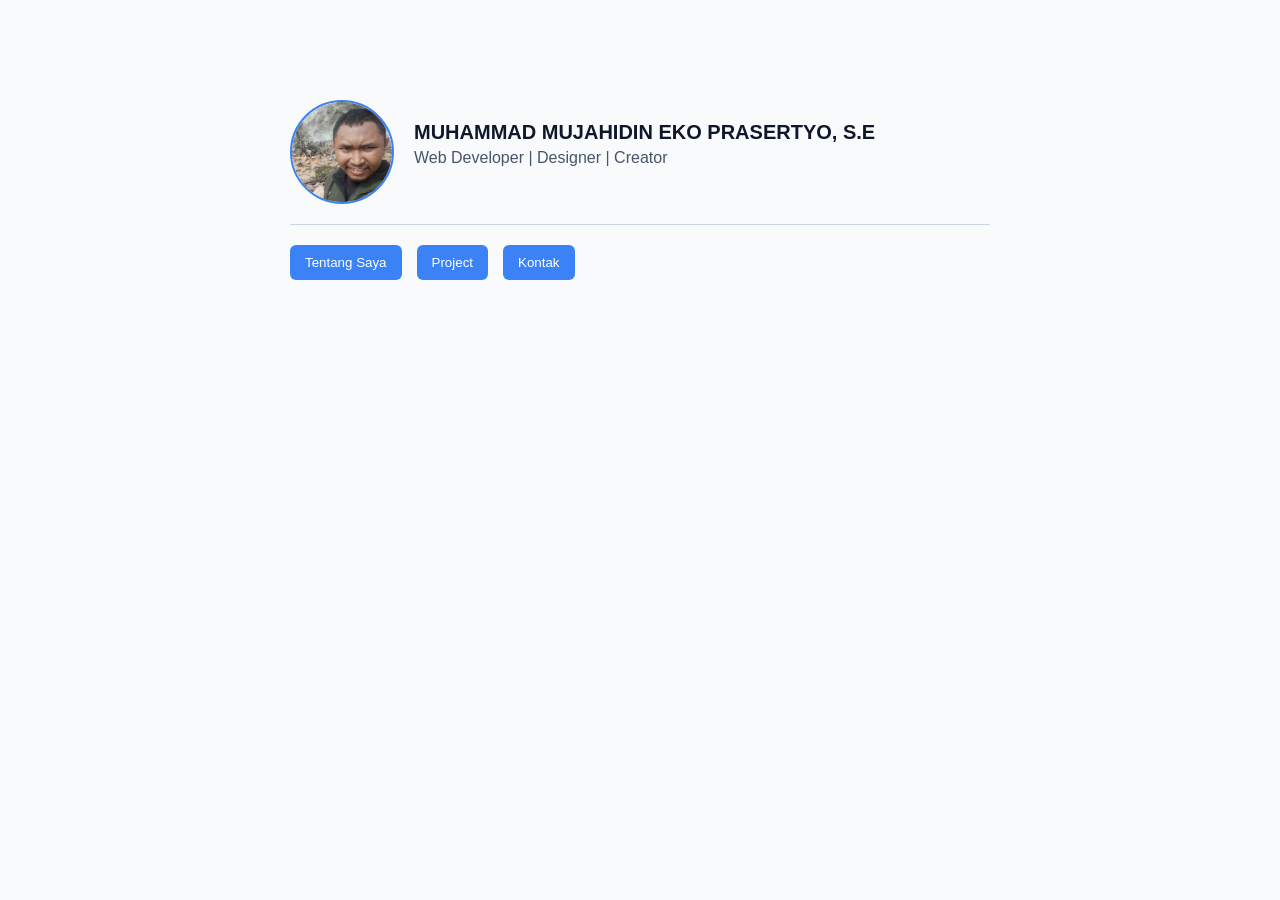
<file: index.html>
<!DOCTYPE html>
<html lang="id">
<head>
  <meta charset="UTF-8">
  <meta name="viewport" content="width=device-width, initial-scale=1.0">
  <title>Portfolio Saya</title>
  <link rel="stylesheet" href="css/home.css">
</head>
<body>

  <div class="container">

    <div class="profile-section">

      <img src="img/1.jpeg" class="profile">

      <div class="info">
        <h1>MUHAMMAD MUJAHIDIN EKO PRASERTYO, S.E</h1>
        <p>Web Developer | Designer | Creator</p>

      </div>

    </div>

    <div class="line"></div>

    <div class="menu">
      <button onclick="goTo('about.html')">Tentang Saya</button>
      <button onclick="goTo('project.html')">Project</button>
      <button onclick="goTo('contact.html')">Kontak</button>
    </div>

  </div>

  <script src="script.js"></script>
</body>
</html>
</file>
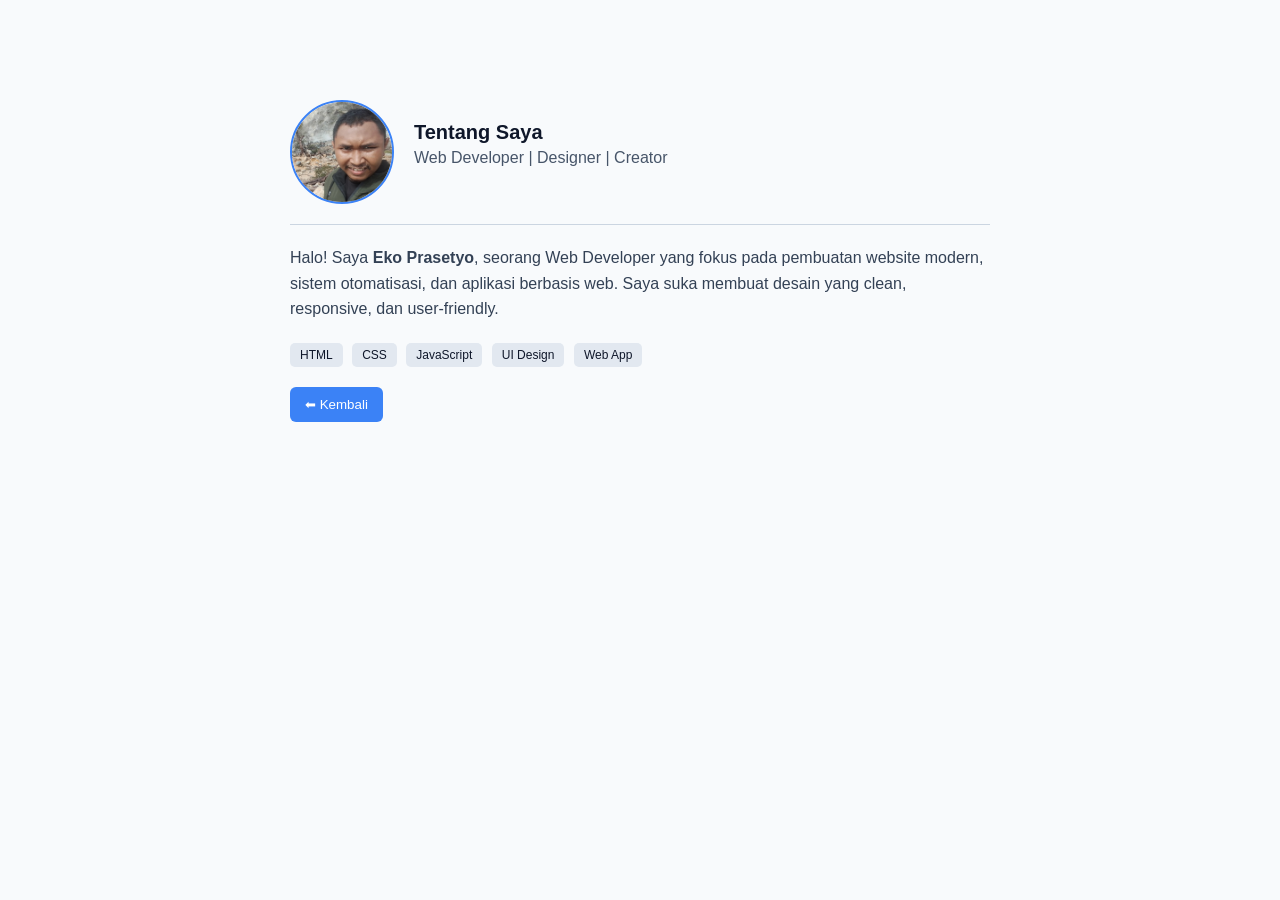
<file: pages/about.html>
<!DOCTYPE html>
<html lang="id">
<head>
  <meta charset="UTF-8">
  <meta name="viewport" content="width=device-width, initial-scale=1.0">
  <title>About Me</title>
  <link rel="stylesheet" href="../css/about.css">
</head>
<body>

  <div class="container">

    <div class="profile-section">

      <img src="../img/1.jpeg" class="profile">

      <div class="info">
        <h1>Tentang Saya</h1>
        <p>Web Developer | Designer | Creator</p>
      </div>

    </div>

    <div class="line"></div>

    <p class="bio">
      Halo! Saya <b>Eko Prasetyo</b>, seorang Web Developer yang fokus pada pembuatan website modern, 
      sistem otomatisasi, dan aplikasi berbasis web. Saya suka membuat desain yang clean, 
      responsive, dan user-friendly.
    </p>

    <div class="skills">
      <span>HTML</span>
      <span>CSS</span>
      <span>JavaScript</span>
      <span>UI Design</span>
      <span>Web App</span>
    </div>

    <div class="menu">
      <button onclick="window.location.href='../index.html'">⬅ Kembali</button>
    </div>

  </div>

</body>
</html>
</file>
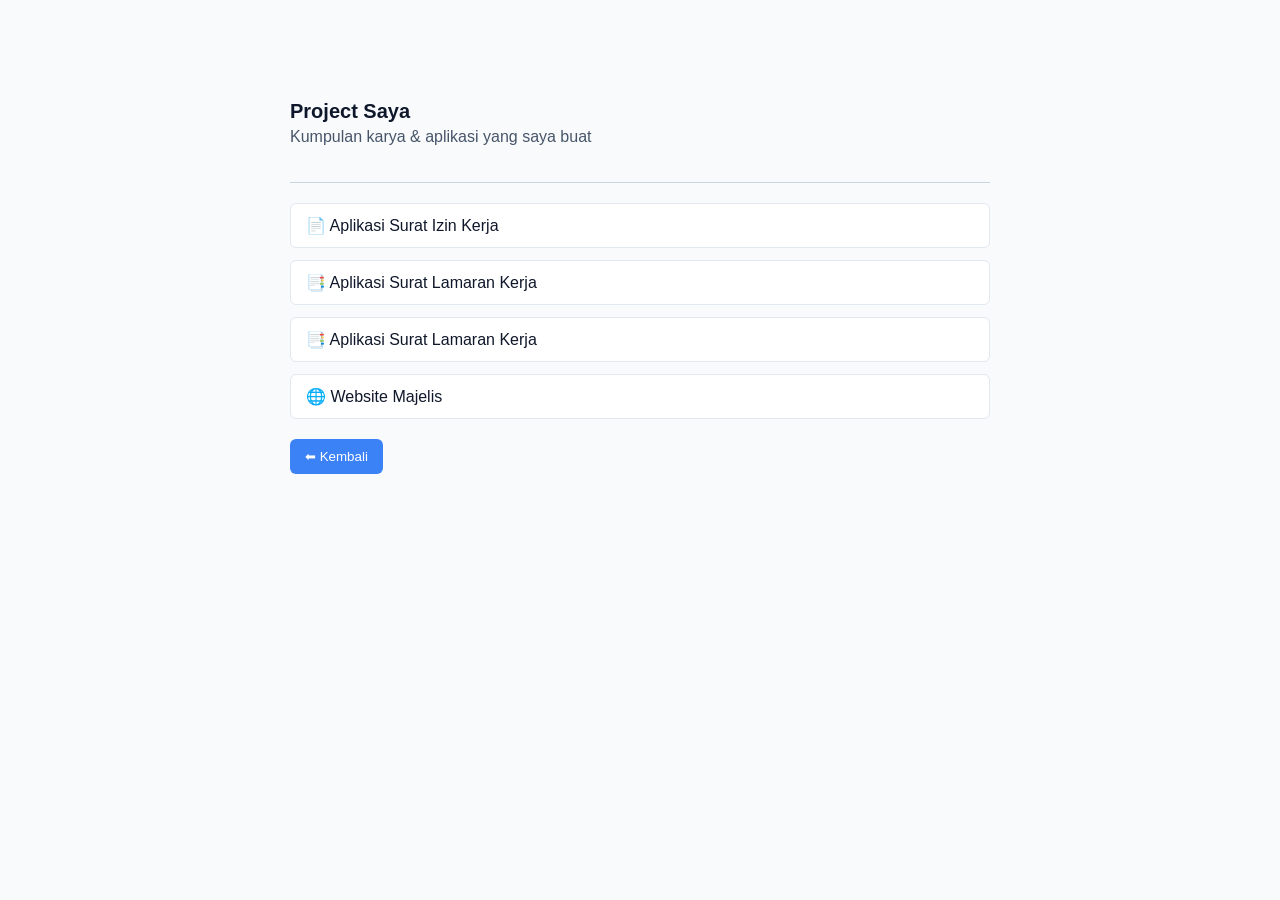
<file: pages/project.html>
<!DOCTYPE html>
<html lang="id">
<head>
  <meta charset="UTF-8">
  <meta name="viewport" content="width=device-width, initial-scale=1.0">
  <title>Project</title>
  <link rel="stylesheet" href="../css/project.css">
</head>
<body>

  <div class="container">

    <div class="profile-section">

      <div class="info">
        <h1>Project Saya</h1>
        <p>Kumpulan karya & aplikasi yang saya buat</p>
      </div>

    </div>

    <div class="line"></div>

    <div class="project-list">

      <div class="project-card" onclick="goTo('surat-izin-kerja.html')">
        📄 Aplikasi Surat Izin Kerja
      </div>

      <div class="project-card" onclick="goTo('surat-lamaran-kerja.html')">
        📑 Aplikasi Surat Lamaran Kerja
      </div>

      <div class="project-card" onclick="goTo('surat-resign.html')">
        📑 Aplikasi Surat Lamaran Kerja
      </div>

      <div class="project-card" onclick="goTo('https://mujahidcorporation.github.io/Majelis_QA/')">
        🌐 Website Majelis
      </div>

    </div>

    <div class="menu">
      <button onclick="window.location.href='../index.html'">
        ⬅ Kembali
      </button>
    </div>

  </div>

  <script>
    function goTo(page){
      window.location.href = page;
    }
  </script>

</body>
</html>
</file>
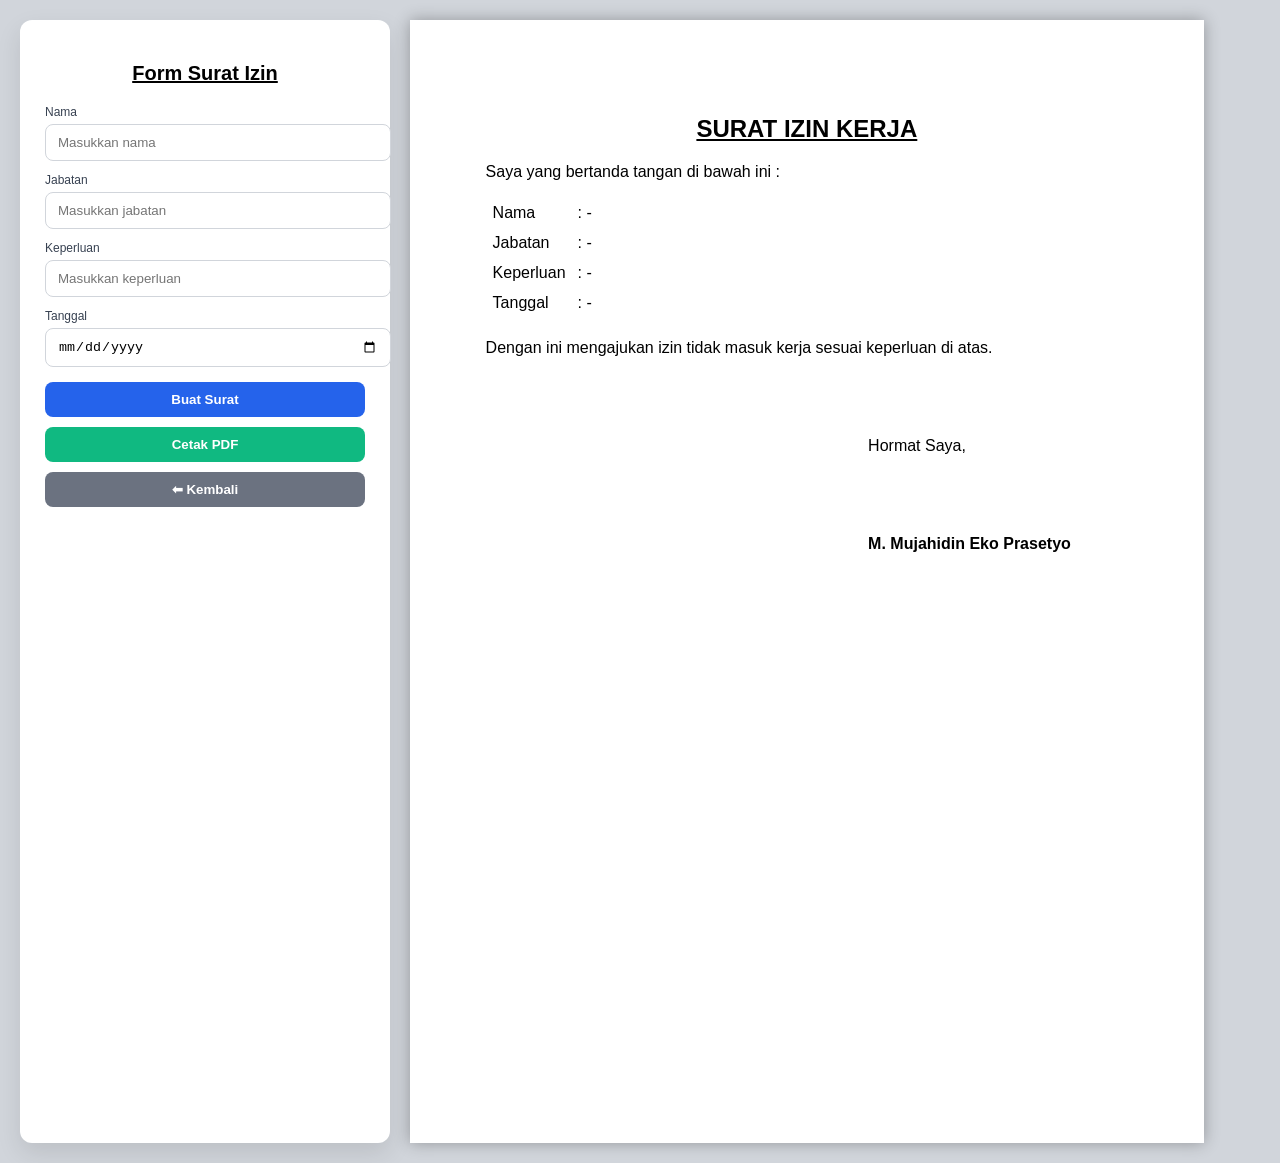
<file: pages/surat-izin-kerja.html>
<!DOCTYPE html>
<html lang="id">
<head>
  <meta charset="UTF-8">
  <title>Surat Izin Kerja</title>
  <link rel="stylesheet" href="../css/surat.css">
</head>
<body>

<div class="container">

  <!-- FORM -->
  <div class="form-box">
  <h2>Form Surat Izin</h2>

  <div class="form-group">
    <label>Nama</label>
    <input type="text" id="nama" placeholder="Masukkan nama">
  </div>

  <div class="form-group">
    <label>Jabatan</label>
    <input type="text" id="jabatan" placeholder="Masukkan jabatan">
  </div>

  <div class="form-group">
    <label>Keperluan</label>
    <input type="text" id="keperluan" placeholder="Masukkan keperluan">
  </div>

  <div class="form-group">
    <label>Tanggal</label>
    <input type="date" id="tanggal">
  </div>

  <div class="btn-group">
    <button class="btn-primary" onclick="generate()">Buat Surat</button>
    <button class="btn-secondary" onclick="window.print()">Cetak PDF</button>
    <button class="btn-back" onclick="window.location.href='project.html'">
    ⬅ Kembali
  </button>
  </div>
</div>

  <!-- SURAT -->
  <div class="surat">

    <h2>SURAT IZIN KERJA</h2>
    <p class="isi">
      Saya yang bertanda tangan di bawah ini :
    </p>
    <table>
      <tr><td>Nama</td><td>: <span id="outNama">-</span></td></tr>
      <tr><td>Jabatan</td><td>: <span id="outJabatan">-</span></td></tr>
      <tr><td>Keperluan</td><td>: <span id="outKeperluan">-</span></td></tr>
      <tr><td>Tanggal</td><td>: <span id="outTanggal">-</span></td></tr>
    </table>

    <p class="isi">
      Dengan ini mengajukan izin tidak masuk kerja sesuai keperluan di atas.
    </p>

    <div class="ttd">
  <p class="hormat">Hormat Saya,</p>
  <div class="space"></div>
  <p class="nama">M. Mujahidin Eko Prasetyo</p>
</div>

  </div>

</div>

<script>
function generate(){
  document.getElementById("outNama").innerText = nama.value;
  document.getElementById("outJabatan").innerText = jabatan.value;
  document.getElementById("outKeperluan").innerText = keperluan.value;
  document.getElementById("outTanggal").innerText = tanggal.value;
}
</script>

</body>
</html>
</file>
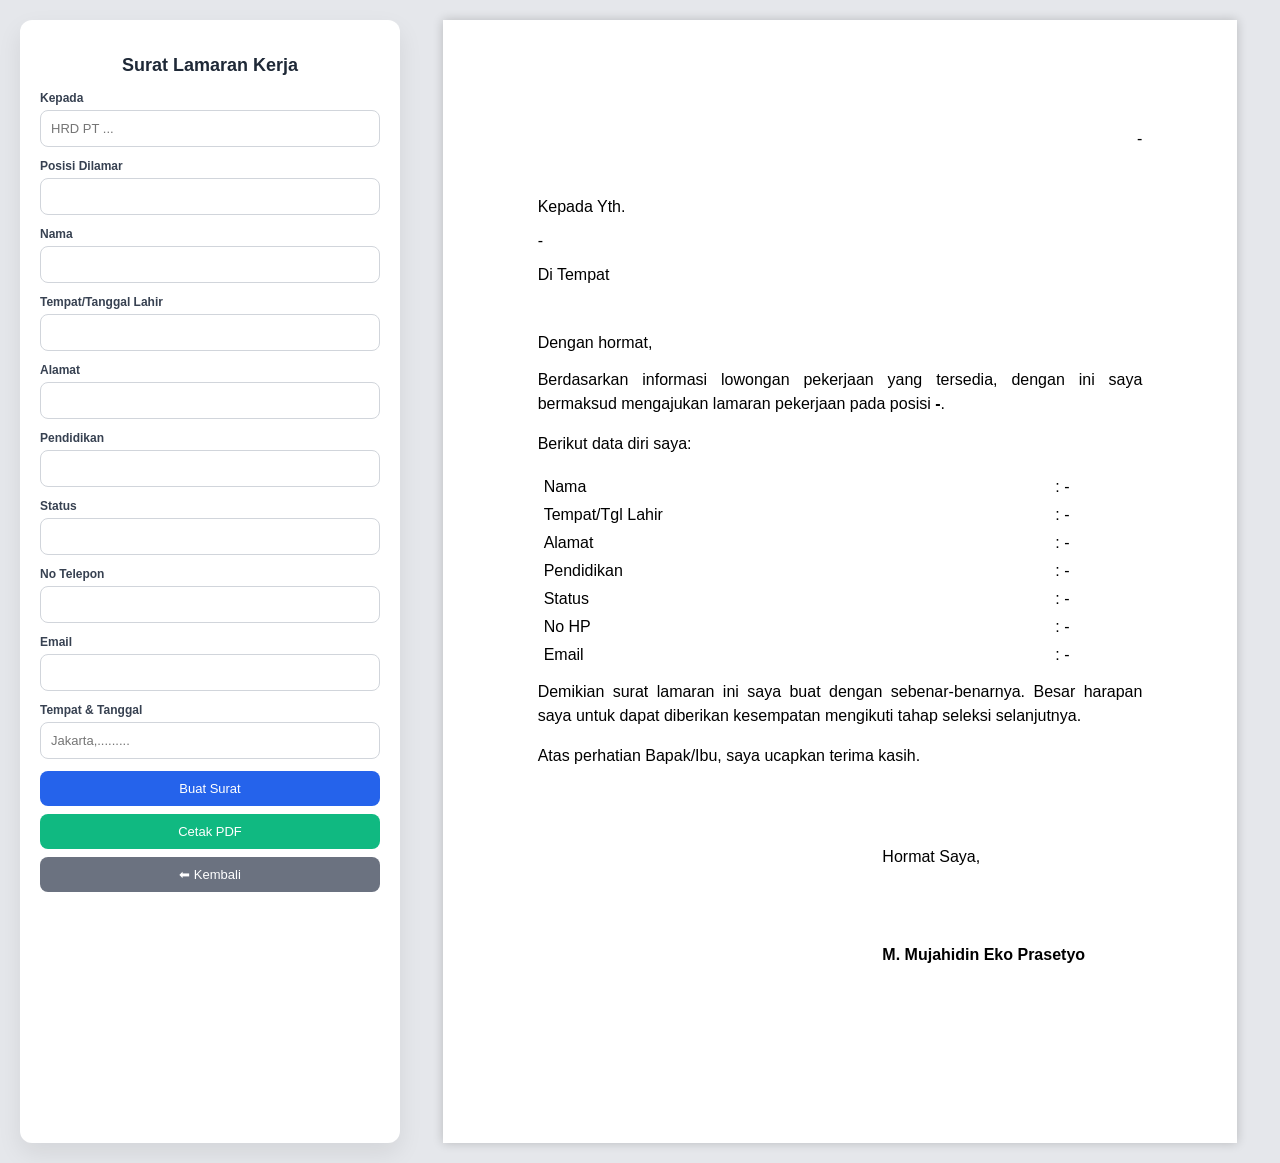
<file: pages/surat-lamaran-kerja.html>
<!DOCTYPE html>
<html lang="id">
<head>
  <meta charset="UTF-8">
  <meta name="viewport" content="width=device-width, initial-scale=1.0">
  <title>Surat Lamaran Kerja</title>
  <link rel="stylesheet" href="../css/surat-lamaran.css">
</head>
<body>

<div class="container">

  <!-- FORM -->
  <div class="form-box">

    <h2>Surat Lamaran Kerja</h2>

    <div class="form-group">
      <label>Kepada</label>
      <input type="text" id="kepada" placeholder="HRD PT ...">
    </div>

    <div class="form-group">
      <label>Posisi Dilamar</label>
      <input type="text" id="posisi">
    </div>

    <div class="form-group">
      <label>Nama</label>
      <input type="text" id="nama">
    </div>

    <div class="form-group">
      <label>Tempat/Tanggal Lahir</label>
      <input type="text" id="ttl">
    </div>

    <div class="form-group">
      <label>Alamat</label>
      <input type="text" id="alamat">
    </div>

    <div class="form-group">
      <label>Pendidikan</label>
      <input type="text" id="pendidikan">
    </div>

    <div class="form-group">
      <label>Status</label>
      <input type="text" id="status">
    </div>

    <div class="form-group">
      <label>No Telepon</label>
      <input type="text" id="telp">
    </div>

    <div class="form-group">
      <label>Email</label>
      <input type="text" id="email">
    </div>

    <div class="form-group">
  <label>Tempat & Tanggal</label>
  <input type="text" id="tanggal" placeholder="Jakarta,.........">
</div>

    <div class="btn-group">
      <button onclick="generate()">Buat Surat</button>
      <button onclick="window.print()">Cetak PDF</button>
      <button onclick="window.location.href='project.html'">⬅ Kembali</button>
    </div>

  </div>

  <!-- SURAT -->
  <div class="surat">

    <p class="right" id="outTanggal">-</p>

    <br>

    <p>Kepada Yth.</p>
    <p id="outKepada">-</p>
    <p>Di Tempat</p>

    <br>

    <p>Dengan hormat,</p>

    <p class="isi">
      Berdasarkan informasi lowongan pekerjaan yang tersedia, dengan ini saya bermaksud mengajukan lamaran pekerjaan pada posisi <b id="outPosisi">-</b>.
    </p>

    <p class="isi">
      Berikut data diri saya:
    </p>

    <table>
      <tr><td>Nama</td><td>: <span id="outNama">-</span></td></tr>
      <tr><td>Tempat/Tgl Lahir</td><td>: <span id="outTtl">-</span></td></tr>
      <tr><td>Alamat</td><td>: <span id="outAlamat">-</span></td></tr>
      <tr><td>Pendidikan</td><td>: <span id="outPendidikan">-</span></td></tr>
      <tr><td>Status</td><td>: <span id="outStatus">-</span></td></tr>
      <tr><td>No HP</td><td>: <span id="outTelp">-</span></td></tr>
      <tr><td>Email</td><td>: <span id="outEmail">-</span></td></tr>
    </table>

    <p class="isi">
      Demikian surat lamaran ini saya buat dengan sebenar-benarnya. Besar harapan saya untuk dapat diberikan kesempatan mengikuti tahap seleksi selanjutnya.
    </p>

    <p class="isi">
      Atas perhatian Bapak/Ibu, saya ucapkan terima kasih.
    </p>

    <!-- TTD -->
    <div class="ttd">
    <p class="hormat">Hormat Saya,</p>
    <div class="space"></div>
    <p class="nama">M. Mujahidin Eko Prasetyo</p>
    </div>
  </div>

</div>

<script>
const get = (id) => document.getElementById(id).value;

function generate(){
  document.getElementById("outNama").innerText = get("nama");
  document.getElementById("outKepada").innerText = get("kepada");
  document.getElementById("outPosisi").innerText = get("posisi");
  document.getElementById("outTtl").innerText = get("ttl");
  document.getElementById("outAlamat").innerText = get("alamat");
  document.getElementById("outPendidikan").innerText = get("pendidikan");
  document.getElementById("outStatus").innerText = get("status");
  document.getElementById("outTelp").innerText = get("telp");
  document.getElementById("outEmail").innerText = get("email");
  document.getElementById("outTanggal").innerText = get("tanggal");
  document.getElementById("outNamaTTD").innerText = get("nama");
}
</script>

</body>
</html>
</file>
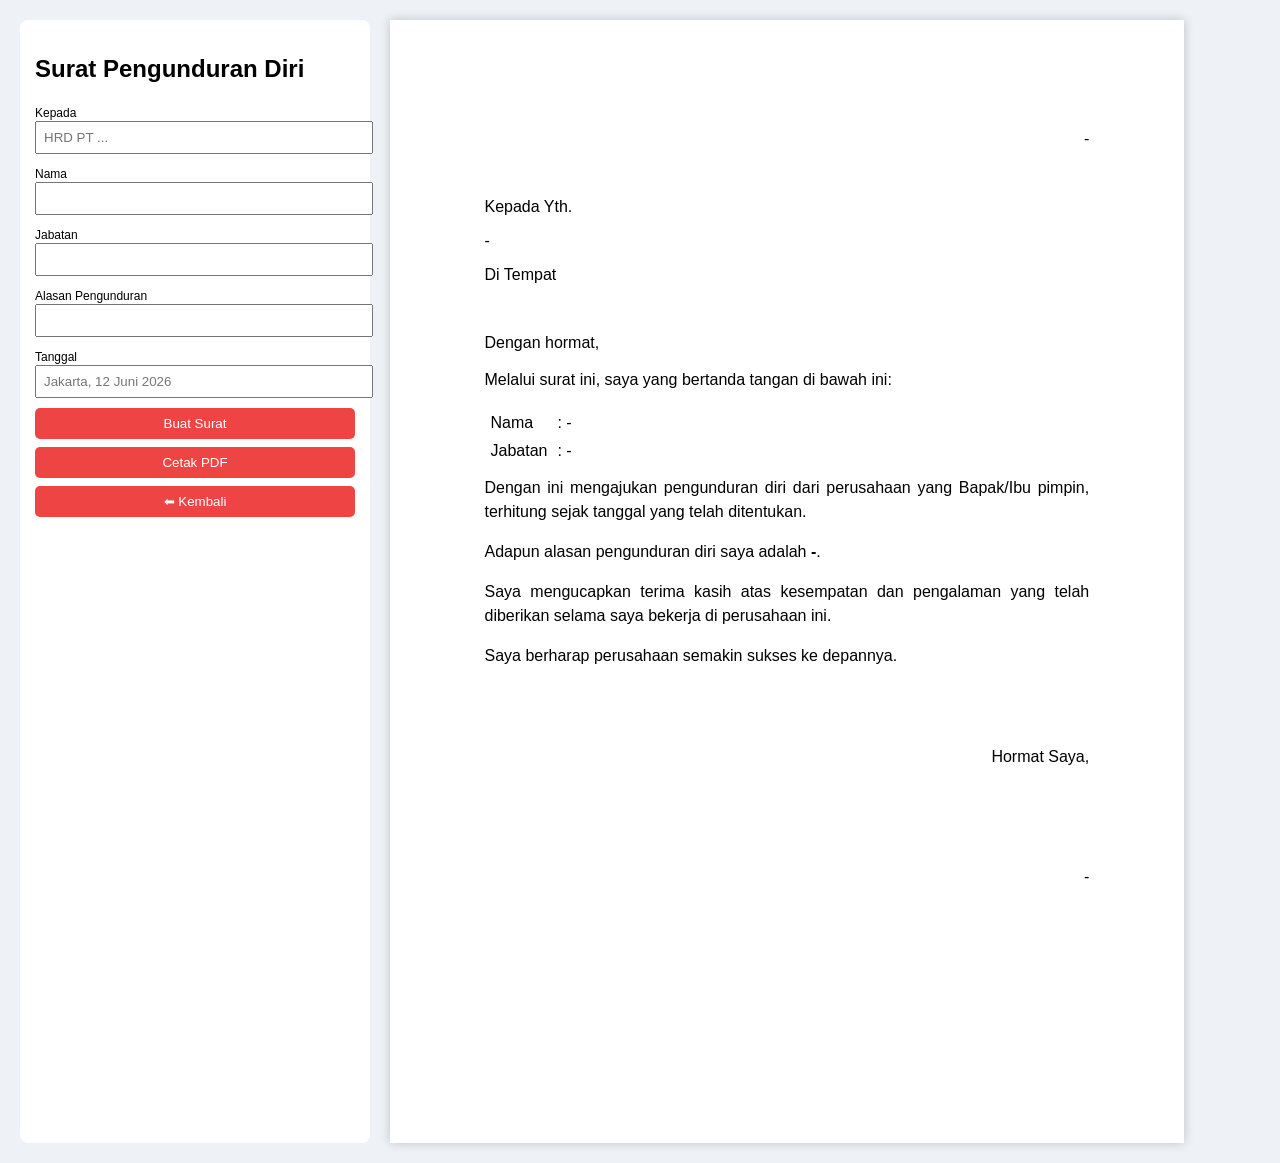
<file: pages/surat-resign.html>
<!DOCTYPE html>
<html lang="id">
<head>
  <meta charset="UTF-8">
  <meta name="viewport" content="width=device-width, initial-scale=1.0">
  <title>Surat Resign</title>
  <link rel="stylesheet" href="../css/surat-resign.css">
</head>
<body>

<div class="container">

  <!-- FORM -->
  <div class="form-box">

    <h2>Surat Pengunduran Diri</h2>

    <div class="form-group">
      <label>Kepada</label>
      <input type="text" id="kepada" placeholder="HRD PT ...">
    </div>

    <div class="form-group">
      <label>Nama</label>
      <input type="text" id="nama">
    </div>

    <div class="form-group">
      <label>Jabatan</label>
      <input type="text" id="jabatan">
    </div>

    <div class="form-group">
      <label>Alasan Pengunduran</label>
      <input type="text" id="alasan">
    </div>

    <div class="form-group">
      <label>Tanggal</label>
      <input type="text" id="tanggal" placeholder="Jakarta, 12 Juni 2026">
    </div>

    <div class="btn-group">
      <button onclick="generate()">Buat Surat</button>
      <button onclick="window.print()">Cetak PDF</button>
      <button onclick="window.location.href='project.html'">⬅ Kembali</button>
    </div>

  </div>

  <!-- SURAT -->
  <div class="surat">

    <p class="right" id="outTanggal">-</p>

    <br>

    <p>Kepada Yth.</p>
    <p id="outKepada">-</p>
    <p>Di Tempat</p>

    <br>

    <p>Dengan hormat,</p>

    <p class="isi">
      Melalui surat ini, saya yang bertanda tangan di bawah ini:
    </p>

    <table>
      <tr><td>Nama</td><td>: <span id="outNama">-</span></td></tr>
      <tr><td>Jabatan</td><td>: <span id="outJabatan">-</span></td></tr>
    </table>

    <p class="isi">
      Dengan ini mengajukan pengunduran diri dari perusahaan yang Bapak/Ibu pimpin, terhitung sejak tanggal yang telah ditentukan.
    </p>

    <p class="isi">
      Adapun alasan pengunduran diri saya adalah <b id="outAlasan">-</b>.
    </p>

    <p class="isi">
      Saya mengucapkan terima kasih atas kesempatan dan pengalaman yang telah diberikan selama saya bekerja di perusahaan ini.
    </p>

    <p class="isi">
      Saya berharap perusahaan semakin sukses ke depannya.
    </p>

    <!-- TTD -->
    <div class="ttd">
      <p class="hormat">Hormat Saya,</p>
      <div class="space"></div>
      <p class="nama" id="outNamaTTD">-</p>
    </div>

  </div>

</div>

<script>
const get = (id) => document.getElementById(id).value;

function generate(){
  document.getElementById("outTanggal").innerText = get("tanggal");
  document.getElementById("outKepada").innerText = get("kepada");
  document.getElementById("outNama").innerText = get("nama");
  document.getElementById("outJabatan").innerText = get("jabatan");
  document.getElementById("outAlasan").innerText = get("alasan");
  document.getElementById("outNamaTTD").innerText = get("nama");
}
</script>

</body>
</html>
</file>
<file: css/home.css>
body {
  margin: 0;
  font-family: Arial, sans-serif;
  background: #f8fafc;
  color: #0f172a;
}

/* container utama */
.container {
  max-width: 700px;
  margin: 80px auto;
  padding: 20px;
}

/* header profile */
.profile-section {
  display: flex;
  align-items: center;
  gap: 20px;
}

/* foto */
.profile {
  width: 100px;
  height: 100px;
  border-radius: 50%;
  object-fit: cover;
  border: 2px solid #3b82f6;
}

/* teks */
.info h1 {
  font-size: 20px;
  margin: 0;
}

.info p {
  margin-top: 5px;
  color: #475569;
}

/* garis */
.line {
  height: 1px;
  background: #cbd5e1;
  margin: 20px 0;
}

/* menu */
.menu {
  display: flex;
  gap: 15px;
}

/* button normal */
button {
  padding: 10px 15px;
  border: none;
  border-radius: 6px;
  cursor: pointer;

  background: #3b82f6;
  color: white;

  transition: 0.2s;
}

button:hover {
  background: #2563eb;
  transform: translateY(-2px);
}
</file>
<file: css/about.css>
body {
  margin: 0;
  font-family: Arial, sans-serif;
  background: #f8fafc;
  color: #0f172a;
}

/* container */
.container {
  max-width: 700px;
  margin: 80px auto;
  padding: 20px;
}

/* header section (SAMA DENGAN HOME) */
.profile-section {
  display: flex;
  align-items: center;
  gap: 20px;
}

/* foto */
.profile {
  width: 100px;
  height: 100px;
  border-radius: 50%;
  object-fit: cover;
  border: 2px solid #3b82f6;
}

/* info */
.info h1 {
  font-size: 20px;
  margin: 0;
}

.info p {
  margin-top: 5px;
  color: #475569;
}

/* garis */
.line {
  height: 1px;
  background: #cbd5e1;
  margin: 20px 0;
}

/* bio */
.bio {
  color: #334155;
  line-height: 1.6;
}

/* skill */
.skills {
  margin-top: 15px;
}

.skills span {
  display: inline-block;
  background: #e2e8f0;
  padding: 5px 10px;
  border-radius: 5px;
  font-size: 12px;
  margin-right: 5px;
  margin-top: 5px;
}

/* menu */
.menu {
  margin-top: 20px;
}

/* button sama seperti home */
button {
  padding: 10px 15px;
  border: none;
  border-radius: 6px;
  cursor: pointer;

  background: #3b82f6;
  color: white;

  transition: 0.2s;
}

button:hover {
  background: #2563eb;
  transform: translateY(-2px);
}
</file>
<file: css/project.css>
body {
  margin: 0;
  font-family: Arial, sans-serif;
  background: #f8fafc;
  color: #0f172a;
}

/* container sama semua halaman */
.container {
  max-width: 700px;
  margin: 80px auto;
  padding: 20px;
}

/* header */
.profile-section {
  display: flex;
  align-items: center;
}

/* text */
.info h1 {
  font-size: 20px;
  margin: 0;
}

.info p {
  margin-top: 5px;
  color: #475569;
}

/* garis */
.line {
  height: 1px;
  background: #cbd5e1;
  margin: 20px 0;
}

/* project list */
.project-list {
  display: flex;
  flex-direction: column;
  gap: 12px;
}

/* project card */
.project-card {
  padding: 12px 15px;
  border: 1px solid #e2e8f0;
  border-radius: 6px;
  background: white;

  cursor: pointer;
  transition: 0.2s;
}

/* hover */
.project-card:hover {
  background: #3b82f6;
  color: white;
  transform: translateY(-2px);
}

/* menu */
.menu {
  margin-top: 20px;
}

/* button sama semua halaman */
button {
  padding: 10px 15px;
  border: none;
  border-radius: 6px;

  background: #3b82f6;
  color: white;

  cursor: pointer;
  transition: 0.2s;
}

button:hover {
  background: #2563eb;
  transform: translateY(-2px);
}
</file>
<file: css/surat.css>
body {
  margin: 0;
  font-family: Arial;
  background: #d1d5db;
}

/* LAYOUT */
.container {
  display: flex;
  gap: 20px;
  padding: 20px;
}

/* FORM */
.form-box {
  width: 320px;
  background: white;
  padding: 25px;
  border-radius: 12px;
  box-shadow: 0 10px 25px rgba(0,0,0,0.1);

  font-family: Arial;
}

/* judul */
.form-box h2 {
  text-align: center;
  margin-bottom: 20px;
  font-size: 20px;
}

/* setiap input group */
.form-group {
  margin-bottom: 12px;
}

.form-group label {
  display: block;
  font-size: 12px;
  margin-bottom: 5px;
  color: #374151;
}

/* input */
.form-group input {
  width: 100%;
  padding: 10px 12px;

  border: 1px solid #d1d5db;
  border-radius: 8px;

  outline: none;
  transition: 0.2s;
}

.form-group input:focus {
  border-color: #2563eb;
  box-shadow: 0 0 5px rgba(37,99,235,0.3);
}

/* tombol */
.btn-group {
  margin-top: 15px;
  display: flex;
  flex-direction: column;
  gap: 10px;
}

button {
  padding: 10px;
  border: none;
  border-radius: 8px;
  cursor: pointer;
  font-weight: bold;
}
.btn-back {
  background: #6b7280;
  color: white;
}

.btn-back:hover {
  background: #4b5563;
}
/* tombol utama */
.btn-primary {
  background: #2563eb;
  color: white;
}

.btn-primary:hover {
  background: #1d4ed8;
}

/* tombol sekunder */
.btn-secondary {
  background: #10b981;
  color: white;
}

.btn-secondary:hover {
  background: #059669;
}
/* =========================
   SURAT A4 FULL FIX
========================= */
.surat {
  width: 210mm;        /* FIX A4 WIDTH */
  height: 297mm;       /* FIX A4 HEIGHT */
  background: white;

  padding: 20mm;
  box-sizing: border-box;

  box-shadow: 0 0 15px rgba(0,0,0,0.3);
}

/* JUDUL */
h2 {
  text-align: center;
  text-decoration: underline;
}

/* ISI */
table td {
  padding: 5px;
}

.isi {
  margin-top: 20px;
  text-align: justify;
}

/* TTD */
.ttd {
  margin-top: 80px;

  width: 100%;
  display: flex;
  flex-direction: column;

  align-items: flex-end; /* tetap di kanan */
}

/* KUNCI UTAMA: fleksibel & wrap */
.ttd {
  margin-top: 80px;

  width: 100%;
  display: flex;
  flex-direction: column;

  /* ini yang bikin blok ke kanan */
  align-items: flex-end;
}

/* INI KUNCI SEJAJAR */
.ttd .hormat,
.ttd .nama {
  width: 260px;        /* semua teks pakai lebar sama */
  text-align: left;    /* bikin “Hormat Saya” sejajar awal nama */

  margin: 0;
  word-break: break-word;
}

/* jarak tanda tangan */
.space {
  height: 80px;
}

/* nama lebih tegas */
.ttd .nama {
  font-weight: bold;
}
/* =========================
   PRINT MODE (PDF FIX FULL A4)
========================= */
@media print {

  body {
    background: white;
  }

  .form-box {
    display: none;
  }

  .container {
    display: block;
    padding: 0;
  }

  .surat {
    width: 210mm;
    height: 297mm;
    margin: 0;
    box-shadow: none;
    page-break-after: avoid;
  }

  @page {
    size: A4;
    margin: 0;
  }
}
</file>
<file: css/surat-lamaran.css>
body {
  margin: 0;
  font-family: Arial;
  background: #e5e7eb;
}

/* layout */
.container {
  display: flex;
  gap: 20px;
  padding: 20px;
}

/* FORM */
.form-box {
  width: 340px;
  background: #ffffff;
  padding: 20px;
  border-radius: 12px;
  box-shadow: 0 10px 25px rgba(0,0,0,0.08);
  font-family: Arial, sans-serif;
}

/* TITLE */
.form-box h2 {
  text-align: center;
  margin-bottom: 15px;
  font-size: 18px;
  color: #1f2937;
}

/* GROUP */
.form-group {
  margin-bottom: 12px;
  display: flex;
  flex-direction: column;
}

/* LABEL */
.form-group label {
  font-size: 12px;
  margin-bottom: 5px;
  color: #374151;
  font-weight: 600;
}

/* INPUT */
.form-group input {
  padding: 10px;
  border: 1px solid #d1d5db;
  border-radius: 8px;
  outline: none;
  font-size: 13px;
  transition: 0.2s;
}

.form-group input:focus {
  border-color: #2563eb;
  box-shadow: 0 0 0 2px rgba(37,99,235,0.15);
}

/* BUTTON GROUP */
.btn-group {
  display: flex;
  flex-direction: column;
  gap: 8px;
  margin-top: 10px;
}

/* BUTTON */
.btn-group button {
  padding: 10px;
  border: none;
  border-radius: 8px;
  font-size: 13px;
  cursor: pointer;
  transition: 0.2s;
}

/* PRIMARY */
.btn-group button:nth-child(1) {
  background: #2563eb;
  color: white;
}

.btn-group button:nth-child(1):hover {
  background: #1d4ed8;
}

/* SECOND */
.btn-group button:nth-child(2) {
  background: #10b981;
  color: white;
}

.btn-group button:nth-child(2):hover {
  background: #059669;
}

/* BACK */
.btn-group button:nth-child(3) {
  background: #6b7280;
  color: white;
}

.btn-group button:nth-child(3):hover {
  background: #4b5563;
}
/* SURAT = FULL A4 */
.surat {
  width: 210mm;
  min-height: 297mm;
  background: white;
  padding: 25mm;
  box-sizing: border-box;
  margin: auto;
  box-shadow: 0 0 10px rgba(0,0,0,0.2);
}

/* TEXT */
.right {
  text-align: right;
}

table {
  width: 100%;
  margin-top: 10px;
}

table td {
  padding: 4px;
}

.isi {
  margin-top: 10px;
  text-align: justify;
  line-height: 1.5;
}

/* TTD */
.ttd {
  margin-top: 80px;

  width: 100%;
  display: flex;
  flex-direction: column;

  align-items: flex-end; /* tetap di kanan */
}

/* KUNCI UTAMA: fleksibel & wrap */
.ttd {
  margin-top: 80px;

  width: 100%;
  display: flex;
  flex-direction: column;

  /* ini yang bikin blok ke kanan */
  align-items: flex-end;
}

/* INI KUNCI SEJAJAR */
.ttd .hormat,
.ttd .nama {
  width: 260px;        /* semua teks pakai lebar sama */
  text-align: left;    /* bikin “Hormat Saya” sejajar awal nama */

  margin: 0;
  word-break: break-word;
}

/* jarak tanda tangan */
.space {
  height: 80px;
}

/* nama lebih tegas */
.ttd .nama {
  font-weight: bold;
}
/* BUTTON */
.btn-group {
  display: flex;
  flex-direction: column;
  gap: 8px;
}

button {
  padding: 8px;
  border: none;
  background: #2563eb;
  color: white;
  border-radius: 5px;
  cursor: pointer;
}

/* PRINT MODE */
@media print {

  body {
    background: white;
  }

  .form-box {
    display: none;
  }

  .container {
    display: block;
    padding: 0;
  }

  .surat {
    box-shadow: none;
    margin: 0;
  }
}
</file>
<file: css/surat-resign.css>
body {
  margin: 0;
  font-family: Arial;
  background: #eef2f7;
}

.container {
  display: flex;
  gap: 20px;
  padding: 20px;
}

/* FORM */
.form-box {
  width: 320px;
  background: white;
  padding: 15px;
  border-radius: 8px;
}

.form-group {
  margin-bottom: 10px;
}

label {
  font-size: 12px;
}

input {
  width: 100%;
  padding: 7px;
}

/* BUTTON */
.btn-group {
  display: flex;
  flex-direction: column;
  gap: 8px;
}

button {
  padding: 8px;
  border: none;
  background: #ef4444;
  color: white;
  border-radius: 5px;
  cursor: pointer;
}

/* SURAT A4 */
.surat {
  width: 210mm;
  min-height: 297mm;
  background: white;
  padding: 25mm;
  box-sizing: border-box;
  box-shadow: 0 0 10px rgba(0,0,0,0.2);
}

.right {
  text-align: right;
}

table td {
  padding: 4px;
}

.isi {
  margin-top: 10px;
  text-align: justify;
  line-height: 1.5;
}

/* TTD */
.ttd {
  margin-top: 80px;
  text-align: right;
}

.space {
  height: 70px;
}

/* PRINT */
@media print {
  .form-box {
    display: none;
  }

  body {
    background: white;
  }

  .container {
    display: block;
  }

  .surat {
    box-shadow: none;
    margin: 0;
  }
}
</file>
